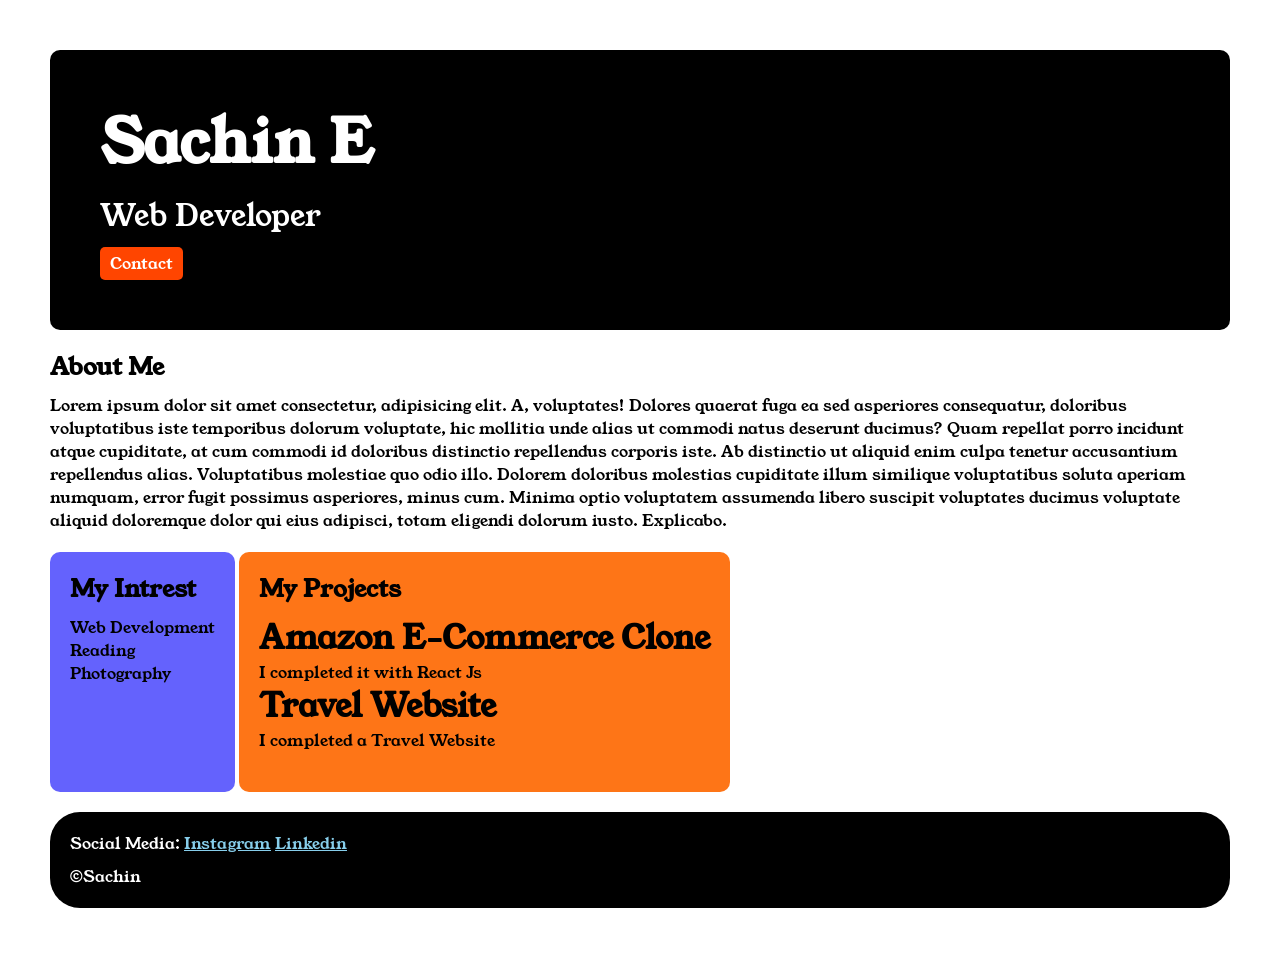
<file: index.html>
<!DOCTYPE html>

<html>

<head>
    <title>Portfolio</title>
    <link rel="stylesheet" href="style.css">
    <link rel="preconnect" href="https://fonts.googleapis.com">
    <link rel="preconnect" href="https://fonts.gstatic.com" crossorigin>
    <link href="https://fonts.googleapis.com/css2?family=Young+Serif&display=swap" rel="stylesheet">
</head>

<body>
    <div class="container">

        <div class="section-one">
            <h1 class="section-one__name">Sachin E</h1>
            <p class="section-one__role">Web Developer</p>
            <a class="section-one__contact" href="contact.html">Contact</a>
        </div>

        <div class="section-two">
            <h2 class="section-two__title">About Me</h2>
            <p class="section-two__desc">Lorem ipsum dolor sit amet consectetur, adipisicing elit. A, voluptates!
                Dolores quaerat fuga ea sed
                asperiores
                consequatur, doloribus voluptatibus iste temporibus dolorum voluptate, hic mollitia unde alias ut
                commodi natus
                deserunt ducimus? Quam repellat porro incidunt atque cupiditate, at cum commodi id doloribus distinctio
                repellendus corporis iste. Ab distinctio ut aliquid enim culpa tenetur accusantium repellendus alias.
                Voluptatibus molestiae quo odio illo. Dolorem doloribus molestias cupiditate illum similique
                voluptatibus soluta
                aperiam numquam, error fugit possimus asperiores, minus cum. Minima optio voluptatem assumenda libero
                suscipit
                voluptates ducimus voluptate aliquid doloremque dolor qui eius adipisci, totam eligendi dolorum iusto.
                Explicabo.</p>
        </div>


        <div class="section-three">
            <h2 class="section-three__title">My Intrest</h2>
            <ul class="section-three__desc">
                <li>Web Development</li>
                <li>Reading</li>
                <li>Photography</li>
            </ul>
        </div>


        <div class="section-four">
            <h2 class="section-four__title">My Projects</h2>
            <ul class="section-four__desc">
                <li>
                    <h1>Amazon E-Commerce Clone</h1>
                    <p>I completed it with React Js</p>
                </li>
                <li>
                    <h1>Travel Website</h1>
                    <p>I completed a Travel Website</p>
                </li>
            </ul>

        </div>

        <div class="section-five">
            <p class="section-five__title">Social Media:
                <a href="instagram.com">Instagram</a>
                <a href="linkedin.com">Linkedin</a>
            </p>

            <p class="section-five__desc">&copy;Sachin</p>
        </div>

    </div>

</body>

</html>
</file>
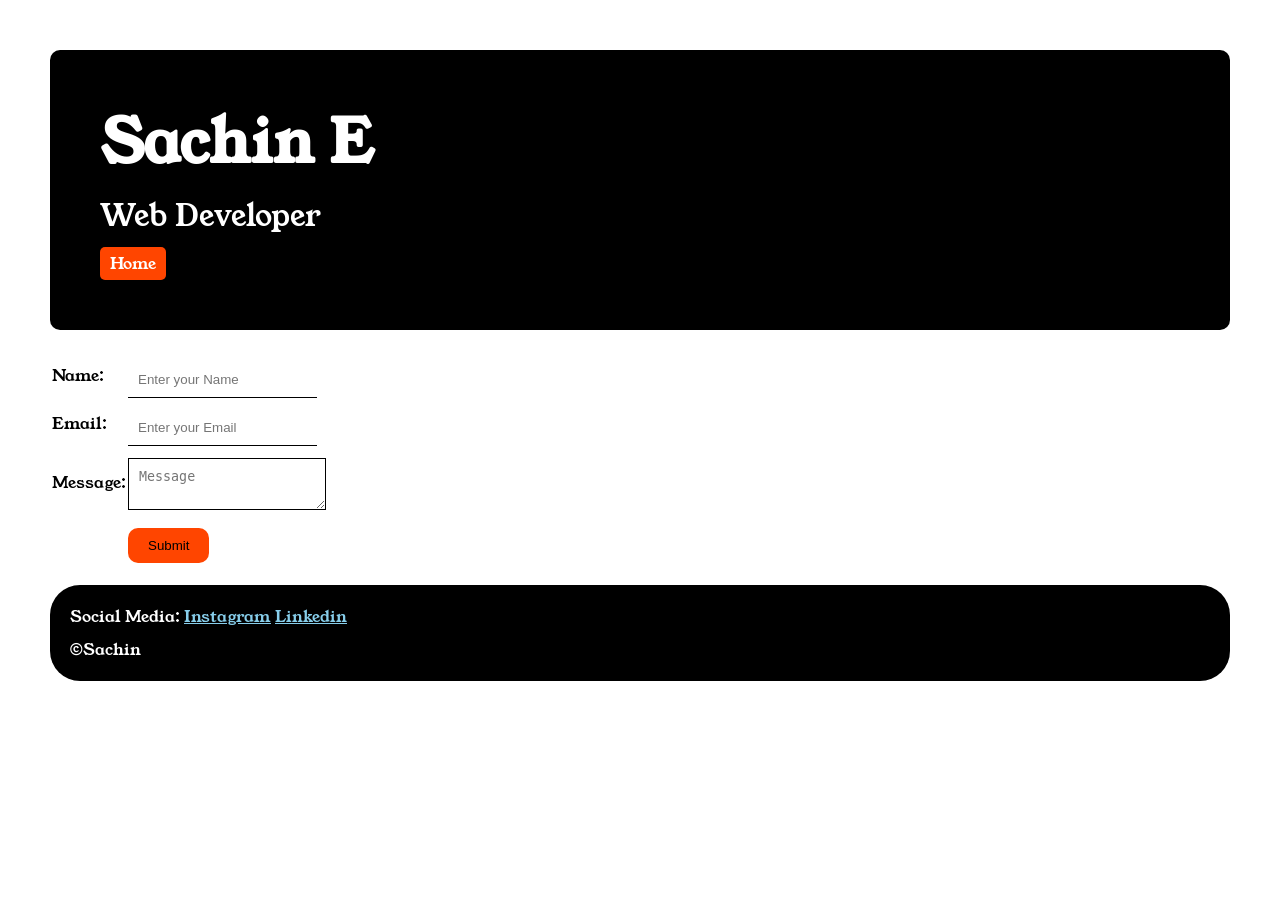
<file: contact.html>
<!DOCTYPE html>
<html lang="en">

<head>
    <meta charset="UTF-8">
    <meta name="viewport" content="width=device-width, initial-scale=1.0">
    <link rel="stylesheet" href="style.css">
    <link rel="preconnect" href="https://fonts.googleapis.com">
    <link rel="preconnect" href="https://fonts.gstatic.com" crossorigin>
    <link href="https://fonts.googleapis.com/css2?family=Young+Serif&display=swap" rel="stylesheet">
    <title>Contact</title>
</head>

<body>
    <div class="container">


        <div class="section-one">
            <h1 class="section-one__name">Sachin E</h1>
            <p class="section-one__role">Web Developer</p>
            <a class="section-one__contact" href="index.html">Home</a>
        </div>
        <div class="contact-form">
            <form>
                <table>
                    <tr>
                        <td>Name:</td>
                        <td><input type="text" placeholder="Enter your Name" class="contact-form__input"></td>
                    </tr>
                    <tr>
                        <td>Email:</td>
                        <td><input type="email" placeholder="Enter your Email" class="contact-form__input"></td>
                    </tr>
                    <tr>
                        <td>Message:</td>
                        <td>
                            <textarea placeholder="Message" class="contact-form__textarea"></textarea>
                        </td>
                    </tr>
                    <tr>
                        <td></td>
                        <td><input type="Submit" class="contact-form__submit"></td>
                    </tr>
                </table>
            </form>

            <div class="section-five">
                <p class="section-five__title">Social Media:
                    <a href="instagram.com">Instagram</a>
                    <a href="linkedin.com">Linkedin</a>
                </p>

                <p class="section-five__desc">&copy;Sachin</p>
            </div>
        </div>



</html>
</file>
<file: style.css>
* {
    padding: 0px;
    margin: 0px;
}

body {
    font-family: "Young Serif", serif;
    font-weight: 400;
    font-style: normal;
}

.container {
    padding: 50px;
}

.section-one {
    background-color: black;
    color: white;
    padding: 50px;
    border-radius: 10px;
}

.section-one__contact {
    background-color: orangered;
    color: white;
    text-decoration: none;
    padding-left: 10px;
    padding-right: 10px;
    padding-top: 5px;
    padding-bottom: 5px;
    border-radius: 5px;
    display: inline-block;
    margin-top: 10px;
}

.section-one__name {
    font-size: 60px;
}

.section-one__role {
    font-size: 30px;
    margin-top: 10px;
}

.section-two,
.section-three,
.section-four,
.section-five {
    margin-top: 20px;
}

.section-two__desc,
.section-three__desc,
.section-four__desc,
.section-five__desc {
    margin-top: 10px;
}

.section-five{
    background-color: black;
    color: white;
    padding: 20px;
    border-radius: 30px;
}
.section-five__title a{
    color: skyblue;
    
}
.section-three li,.section-four li{
    list-style: none;
}
.section-three{
    background-color: #6462fd;
    color: black;
    display: inline-block;
    padding: 20px;
    height: 200px;
    border-radius: 10px;
    vertical-align: top;
}
.section-four{
    background-color: #fe7517;
    padding: 20px;
    color: black;
    display: inline-block;
    height: 200px;
    border-radius: 10px;
    vertical-align: top;
}
.contact-form{
    margin-top: 20px;
}
.contact-form__input,.contact-form__textarea,.contact-form__submit{
    margin-top: 10px;
}
.contact-form__input{
    padding: 10px;
    border: none;
    border-bottom: solid black 1px;
}
.contact-form__textarea{
    padding: 10px;
    border: none;
    border: solid black 1px;
}
.contact-form__submit{
    padding-bottom: 10px;
    padding-top: 10px;
    padding-left: 20px;
    padding-right: 20px;
    background-color: orangered;
    color: black;
    border: none;
    border-radius: 10px;

}
</file>
